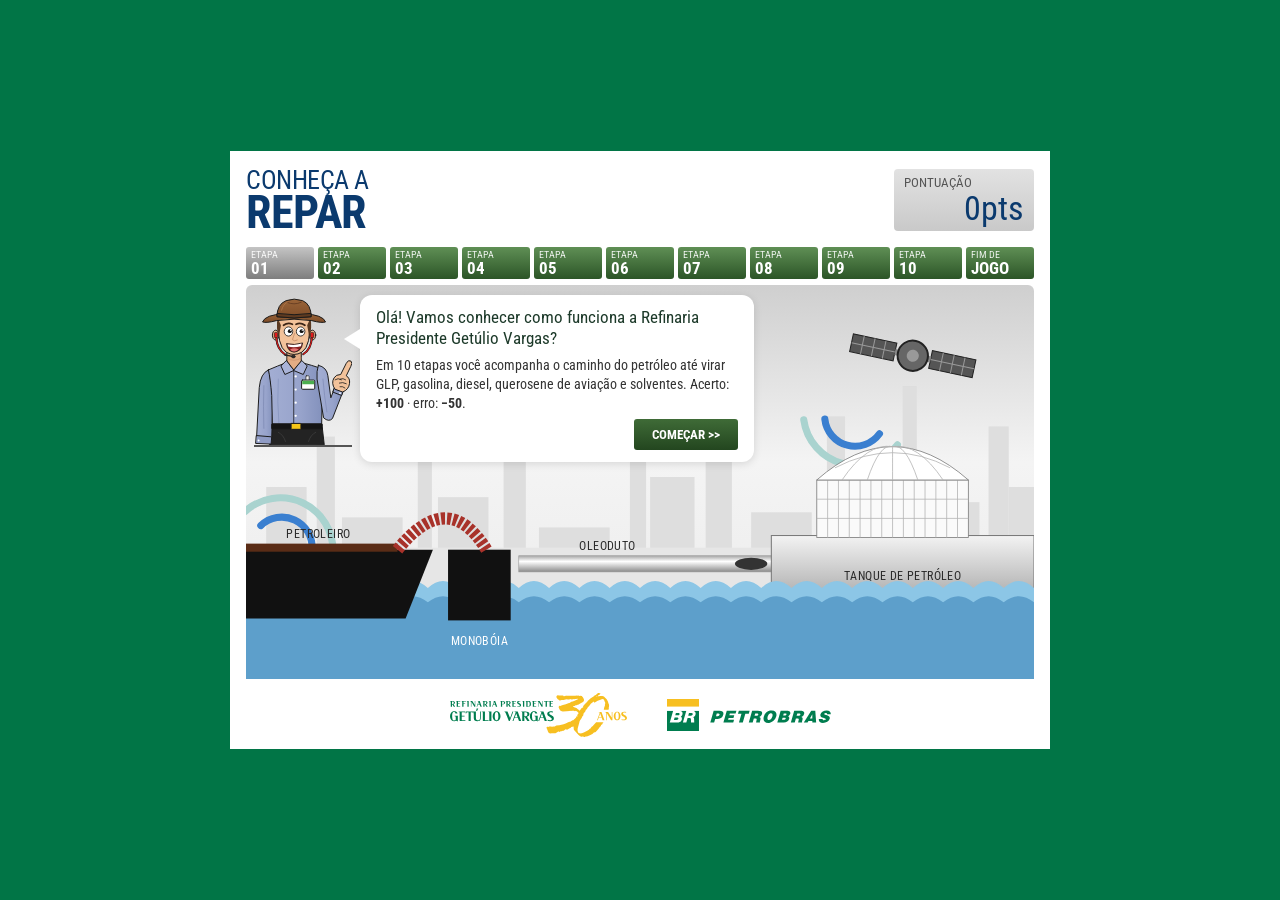
<file: index.html>
<!DOCTYPE html>
<html lang="pt-BR">
<head>
<meta charset="utf-8">
<meta name="viewport" content="width=device-width, initial-scale=1">
<title>Conheça a REPAR – Como Funciona</title>
<link rel="preconnect" href="https://fonts.googleapis.com">
<link rel="preconnect" href="https://fonts.gstatic.com" crossorigin>
<link href="https://fonts.googleapis.com/css2?family=Roboto+Condensed:wght@400;700&display=swap" rel="stylesheet">
<link rel="stylesheet" href="css/jogo.css">
</head>
<body>

<div class="jogo">
  <header class="topo">
    <h1 class="titulo"><span>Conheça a</span> REPAR</h1>
    <div class="placar" aria-live="polite">
      <span class="placar-rotulo">Pontuação</span>
      <strong><span id="pontos">0</span>pts</strong>
      <span class="placar-delta" id="placar-delta"></span>
    </div>
  </header>

  <nav class="etapas" id="etapas" aria-label="Etapas do jogo"></nav>

  <main class="palco" id="palco">
    <div class="cena" id="cena" aria-hidden="true"></div>
    <div class="personagem" id="personagem" aria-hidden="true"></div>
    <section class="balao" id="balao" aria-live="polite"></section>
  </main>

  <footer class="rodape">
    <img src="images/selo_repar30.svg" width="177" height="44" alt="Refinaria Presidente Getúlio Vargas 30 anos">
    <img src="images/petrobras.svg" width="164" height="32" alt="Petrobras">
  </footer>
</div>

<script src="js/perguntas.js"></script>
<script src="js/cenas.js"></script>
<script src="js/jogo.js"></script>
</body>
</html>
</file>
<file: css/jogo.css>
:root {
  --verde-fundo: #017546;
  --verde-botao-1: #5f8f55;
  --verde-botao-2: #2c5527;
  --verde-ok: #2e8b3e;
  --vermelho-erro: #c0392b;
  --azul: #0b3a6e;
  --cinza-texto: #333;
  --cinza-claro: #e9e9e9;
  --branco: #fff;
  --fonte: "Roboto Condensed", "Arial Narrow", Arial, sans-serif;
}

* { box-sizing: border-box; }

html, body { margin: 0; }

[hidden] { display: none !important; }

body {
  background: var(--verde-fundo);
  font-family: var(--fonte);
  color: var(--cinza-texto);
  min-height: 100vh;
  display: flex;
  align-items: center;
  justify-content: center;
  padding: 16px;
}

.jogo {
  width: 100%;
  max-width: 820px;
  background: var(--branco);
  padding: 18px 16px 12px;
}

/* ---------- topo ---------- */

.topo {
  display: flex;
  justify-content: space-between;
  align-items: flex-start;
  margin-bottom: 14px;
}

.titulo {
  margin: 0;
  color: var(--azul);
  font-size: 46px;
  line-height: .9;
  font-weight: 700;
  letter-spacing: -.5px;
}
.titulo span {
  display: block;
  font-size: 26px;
  font-weight: 400;
  text-transform: uppercase;
}

.placar {
  position: relative;
  background: linear-gradient(#e2e2e2, #c9c9c9);
  border-radius: 4px;
  padding: 6px 10px 4px;
  min-width: 140px;
  text-align: right;
  color: var(--azul);
}
.placar-rotulo {
  display: block;
  text-align: left;
  font-size: 13px;
  text-transform: uppercase;
  color: #555;
}
.placar strong {
  font-size: 34px;
  font-weight: 400;
  line-height: 1.1;
}
.placar-delta {
  position: absolute;
  right: 8px;
  top: 100%;
  font-weight: 700;
  font-size: 18px;
  opacity: 0;
  pointer-events: none;
}
.placar-delta.mais  { color: var(--verde-ok); animation: delta 1.2s ease-out; }
.placar-delta.menos { color: var(--vermelho-erro); animation: delta 1.2s ease-out; }
@keyframes delta {
  0%   { opacity: 0; transform: translateY(8px); }
  20%  { opacity: 1; transform: translateY(0); }
  100% { opacity: 0; transform: translateY(-14px); }
}

/* ---------- barra de etapas ---------- */

.etapas {
  display: grid;
  grid-template-columns: repeat(11, 1fr);
  gap: 4px;
  margin-bottom: 6px;
}
.etapa {
  display: block;
  background: linear-gradient(var(--verde-botao-1), var(--verde-botao-2));
  color: var(--branco);
  border-radius: 3px;
  padding: 3px 5px 2px;
  line-height: 1;
  text-decoration: none;
  white-space: nowrap;
  overflow: hidden;
}
.etapa small {
  display: block;
  font-size: 10px;
  text-transform: uppercase;
  opacity: .9;
}
.etapa b {
  display: block;
  font-size: 17px;
  font-weight: 700;
}
.etapa.atual { background: linear-gradient(#c4c4c4, #7e7e7e); }
.etapa.feita.certa  b::after { content: " ✓"; font-size: 12px; }
.etapa.feita.errada b::after { content: " ✗"; font-size: 12px; }
a.etapa:hover, a.etapa:focus-visible { filter: brightness(1.15); }

/* ---------- palco ---------- */

.palco {
  position: relative;
  aspect-ratio: 780 / 390;
  background: linear-gradient(#cfcfcf, #f4f4f4 45%, #e9e9e9);
  border-radius: 6px 6px 0 0;
  overflow: hidden;
}

.cena, .cena svg {
  position: absolute;
  inset: 0;
  width: 100%;
  height: 100%;
}

.personagem {
  position: absolute;
  left: 1%;
  top: 3%;
  width: 12.5%;
  border-bottom: 2px solid #555;
}
.personagem svg { display: block; width: 100%; height: auto; }

.balao {
  position: absolute;
  left: 14.5%;
  top: 2.5%;
  width: 50%;
  max-height: 44%;
  background: var(--branco);
  border-radius: 12px;
  padding: 12px 16px 12px;
  box-shadow: 0 2px 8px rgba(0,0,0,.12);
  display: flex;
  flex-direction: column;
  animation: aparece .35s ease-out;
}
.balao::before {
  content: "";
  position: absolute;
  left: -16px;
  top: 34px;
  border: 10px solid transparent;
  border-right: 16px solid var(--branco);
  border-left: 0;
}
@keyframes aparece {
  from { opacity: 0; transform: translateY(6px); }
  to   { opacity: 1; transform: none; }
}

.balao h2 {
  margin: 0 0 8px;
  font-size: 17px;
  font-weight: 400;
  line-height: 1.2;
  color: #1d3a2a;
}

.balao-corpo {
  display: flex;
  gap: 12px;
  align-items: flex-end;
  justify-content: space-between;
  min-height: 0;
}

.alternativas {
  border: 0;
  margin: 0;
  padding: 0;
  min-width: 0;
}
.alternativas label {
  display: flex;
  align-items: center;
  gap: 8px;
  padding: 3px 0;
  border-bottom: 1px solid #ddd;
  font-size: 14px;
  cursor: pointer;
}
.alternativas label:last-child { border-bottom: 0; }
.alternativas input {
  appearance: none;
  width: 13px;
  height: 13px;
  border-radius: 50%;
  background: #666;
  margin: 0;
  flex: none;
  cursor: pointer;
}
.alternativas input:checked {
  background: var(--azul);
  box-shadow: 0 0 0 3px #b9cbe3;
}
.alternativas input:focus-visible { outline: 2px solid var(--azul); outline-offset: 2px; }

.botao {
  font-family: inherit;
  font-size: 13px;
  font-weight: 700;
  text-transform: uppercase;
  color: var(--branco);
  background: linear-gradient(#1a1a1a, #3a3a3a);
  border: 0;
  border-radius: 3px;
  padding: 8px 18px;
  cursor: pointer;
  white-space: nowrap;
  flex: none;
}
.botao.verde { background: linear-gradient(#3f6b37, #23461f); }
.botao:hover:not(:disabled), .botao:focus-visible { filter: brightness(1.3); }
.botao:disabled { opacity: .45; cursor: default; }

.resultado {
  margin: 0 0 6px;
  font-weight: 700;
  font-size: 15px;
}
.resultado.certa  { color: var(--verde-ok); }
.resultado.errada { color: var(--vermelho-erro); }

.explicacao {
  overflow-y: auto;
  min-height: 0;
  flex: 1;
  font-size: 14px;
  line-height: 1.35;
  text-align: justify;
  padding-right: 8px;
  margin-bottom: 8px;
  scrollbar-color: #4c7a43 #eee;
}
.explicacao p { margin: 0 0 .6em; }
.explicacao strong { display: block; color: #1d3a2a; }

.acoes { display: flex; justify-content: flex-end; }

.balao:has(.intro) { max-height: 74%; }
.intro { overflow-y: auto; min-height: 0; flex: 1; margin-bottom: 6px; }
.intro p { margin: 0; font-size: 14px; line-height: 1.35; }

/* ---------- fim de jogo ---------- */

.fim {
  position: absolute;
  left: 22%;
  right: 22%;
  top: 8%;
  bottom: 8%;
  background: var(--branco);
  border-radius: 10px;
  display: flex;
  align-items: center;
  justify-content: center;
  padding: 18px 24px;
  animation: aparece .4s ease-out;
}
.fim-placar {
  display: grid;
  grid-template-columns: 34% 1fr;
  gap: 16px;
  align-content: center;
}
.fim-placar .fim-personagem svg { width: 100%; height: auto; }
.fim h2 {
  margin: 0 0 8px;
  color: var(--azul);
  font-size: 28px;
  font-weight: 400;
}
.fim .numero {
  font-size: 46px;
  color: #123;
  line-height: 1;
  margin: 4px 0 6px;
}
.fim .detalhe { margin: 0; font-size: 14px; color: #555; }
.fim-links {
  grid-column: 1 / -1;
  display: flex;
  flex-direction: column;
  gap: 4px;
  margin-top: 10px;
}
.link-seta {
  background: none;
  border: 0;
  padding: 2px 0;
  font: inherit;
  font-size: 15px;
  text-transform: uppercase;
  color: #222;
  text-align: left;
  cursor: pointer;
  text-decoration: none;
  border-bottom: 1px dotted #999;
  width: fit-content;
}
.link-seta::after { content: " >"; }
.link-seta:hover, .link-seta:focus-visible { color: var(--azul); }


/* ---------- elementos animados das cenas (SVG) ---------- */

.rotulo-seta {
  font-family: var(--fonte);
  font-size: 12px;
  text-transform: uppercase;
  letter-spacing: .4px;
  fill: #2a2a2a;
}
.titulo-cena { font-family: var(--fonte); }

.seta { animation: seta-entra .7s ease-out both; }
.seta-baixo { animation-name: seta-desce; }
@keyframes seta-entra {
  from { opacity: 0; transform: translateX(-30px); }
  to   { opacity: 1; transform: none; }
}
@keyframes seta-desce {
  from { opacity: 0; transform: translateY(-20px); }
  to   { opacity: 1; transform: none; }
}

.chama {
  transform-box: fill-box;
  transform-origin: 50% 100%;
  animation: chama .45s ease-in-out infinite alternate;
}
@keyframes chama {
  from { transform: scaleY(.75) skewX(-4deg); }
  to   { transform: scaleY(1.1) skewX(4deg); }
}

.onda { animation: onda 3s linear infinite; }
.onda.lenta { animation-duration: 5s; animation-direction: reverse; }
@keyframes onda {
  to { transform: translateX(60px); }
}

.sinal { animation: sinal 1.8s ease-out infinite; }
.sinal.s2 { animation-delay: .3s; }
@keyframes sinal {
  0%, 100% { opacity: .2; }
  40%      { opacity: 1; }
}

.personagem .mao {
  transform-box: view-box;
  transform-origin: 258px 284px;
  animation: aponta 2.4s ease-in-out infinite;
}
@keyframes aponta {
  0%, 70%, 100% { transform: none; }
  80%           { transform: rotate(-8deg); }
  90%           { transform: rotate(3deg); }
}

/* ---------- rodapé ---------- */

.rodape {
  display: flex;
  justify-content: center;
  align-items: center;
  flex-wrap: wrap;
  gap: 12px 40px;
  padding-top: 14px;
}
.rodape img { max-width: 100%; height: auto; }

/* ---------- telas estreitas ---------- */

@media (max-width: 720px) {
  body { padding: 0; align-items: stretch; }
  .jogo { padding: 12px 12px 8px; }
  .titulo { font-size: 34px; }
  .titulo span { font-size: 19px; }
  .placar { min-width: 104px; }
  .placar strong { font-size: 26px; }

  .etapas {
    grid-template-columns: repeat(6, 1fr);
  }
  .etapa b { font-size: 14px; }
  .etapa small { font-size: 9px; }

  /* No celular o balão sai de cima da cena e vira um cartão abaixo dela */
  .palco {
    aspect-ratio: auto;
    display: grid;
    grid-template-columns: 64px 1fr;
    grid-template-rows: auto auto;
    background: none;
    overflow: visible;
  }
  .cena {
    position: relative;
    grid-column: 1 / -1;
    aspect-ratio: 780 / 390;
    background: linear-gradient(#cfcfcf, #f4f4f4 45%, #e9e9e9);
    border-radius: 6px;
    overflow: hidden;
  }
  .personagem {
    position: static;
    width: 64px;
    margin-top: 10px;
    align-self: start;
  }
  .balao {
    position: relative;
    left: auto; top: auto;
    width: auto;
    max-height: none;
    margin: 10px 0 0 14px;
    background: #f3f3f3;
  }
  .balao::before { border-right-color: #f3f3f3; top: 20px; }
  .balao-corpo { flex-direction: column; align-items: stretch; }
  .alternativas label { padding: 8px 0; font-size: 15px; }
  .botao { padding: 11px 18px; }
  .explicacao { max-height: 260px; }

  .fim {
    position: relative;
    inset: auto;
    grid-column: 1 / -1;
    padding: 16px 4px;
  }
}

@media (prefers-reduced-motion: reduce) {
  *, *::before, *::after { animation: none !important; transition: none !important; }
}
</file>
